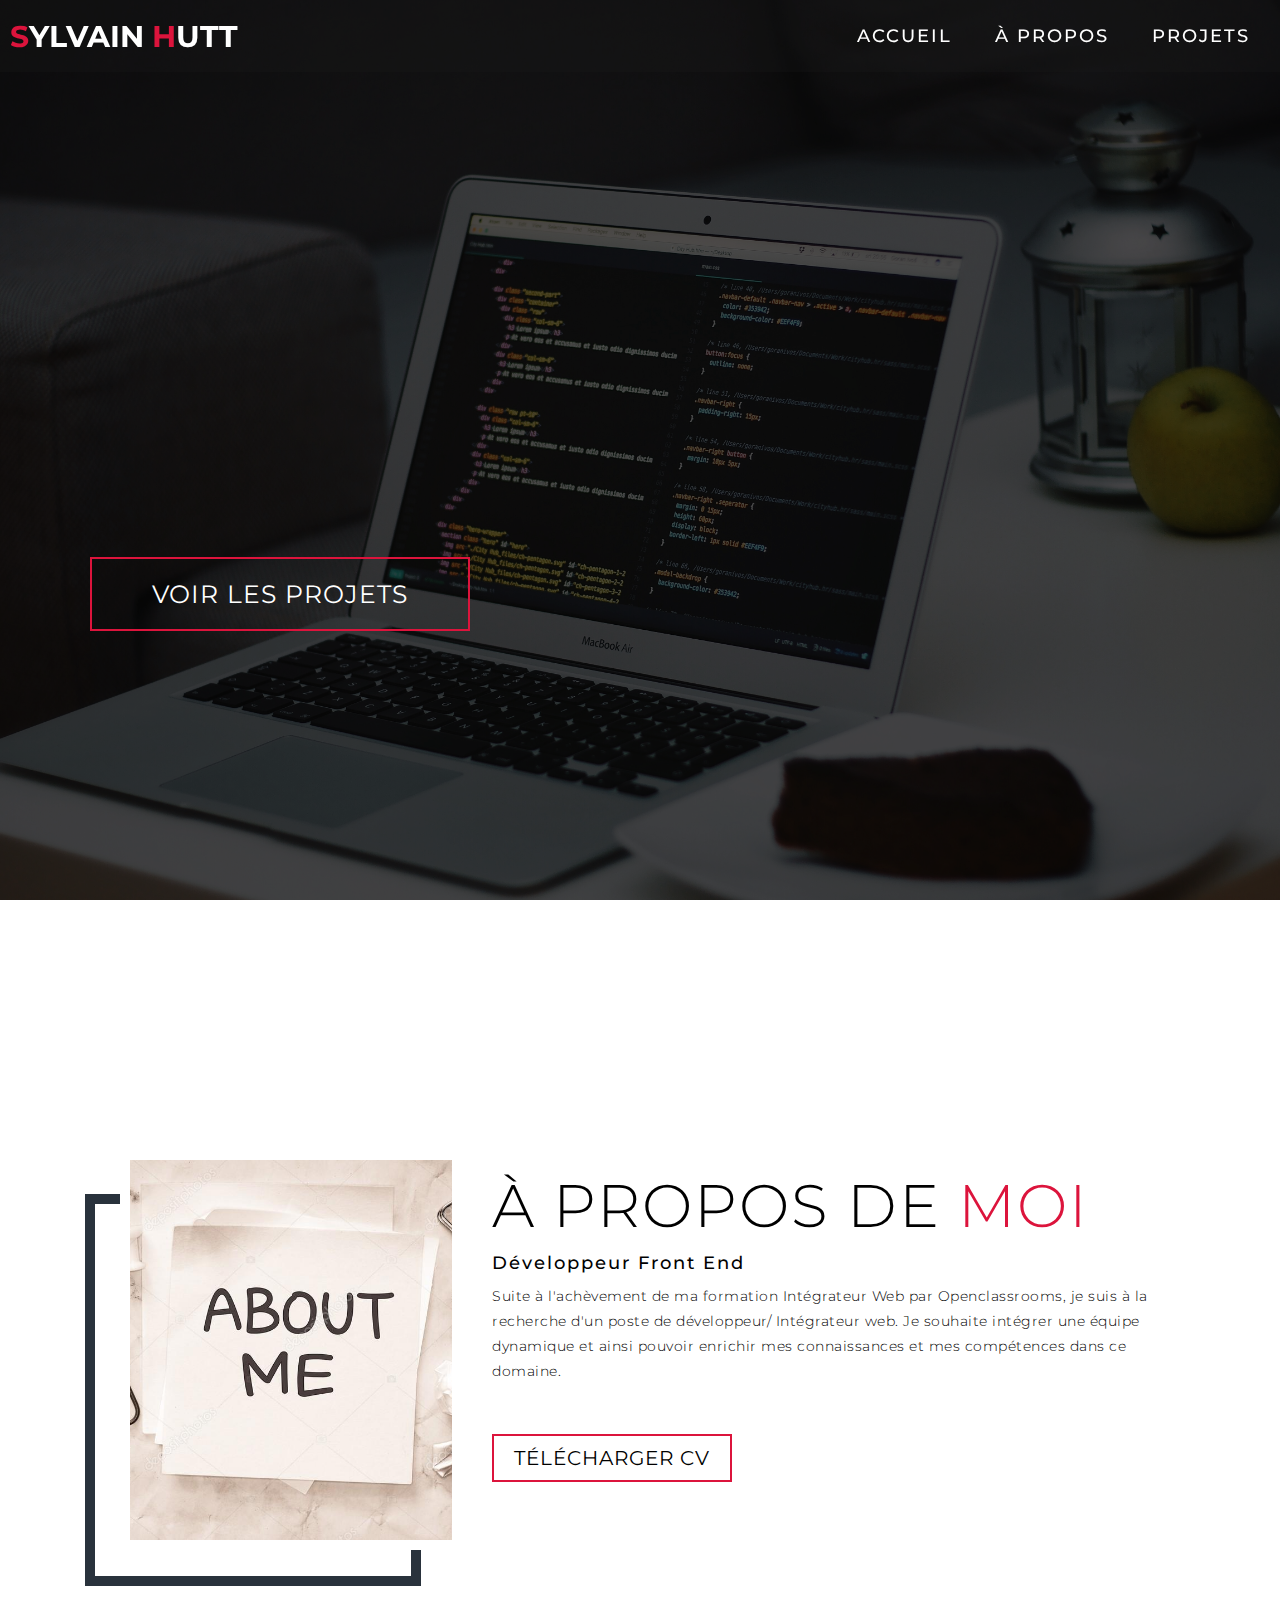
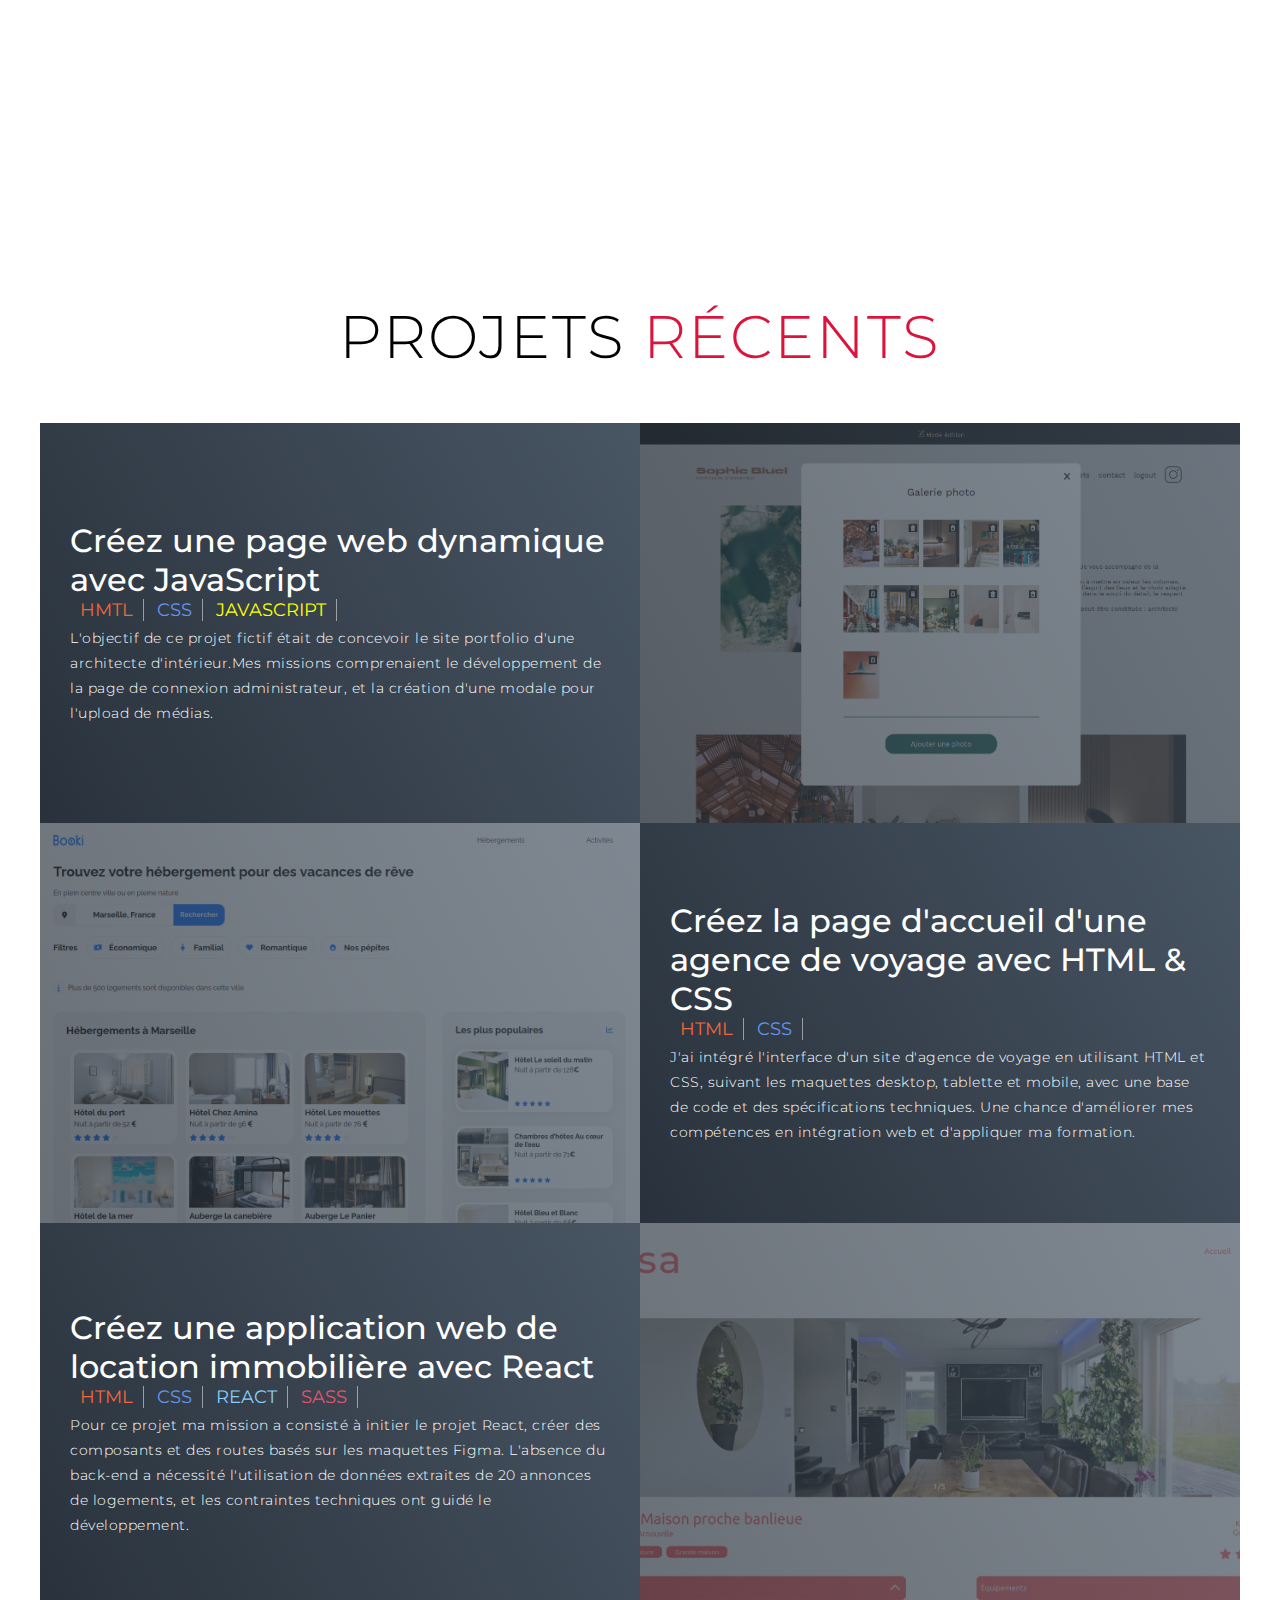
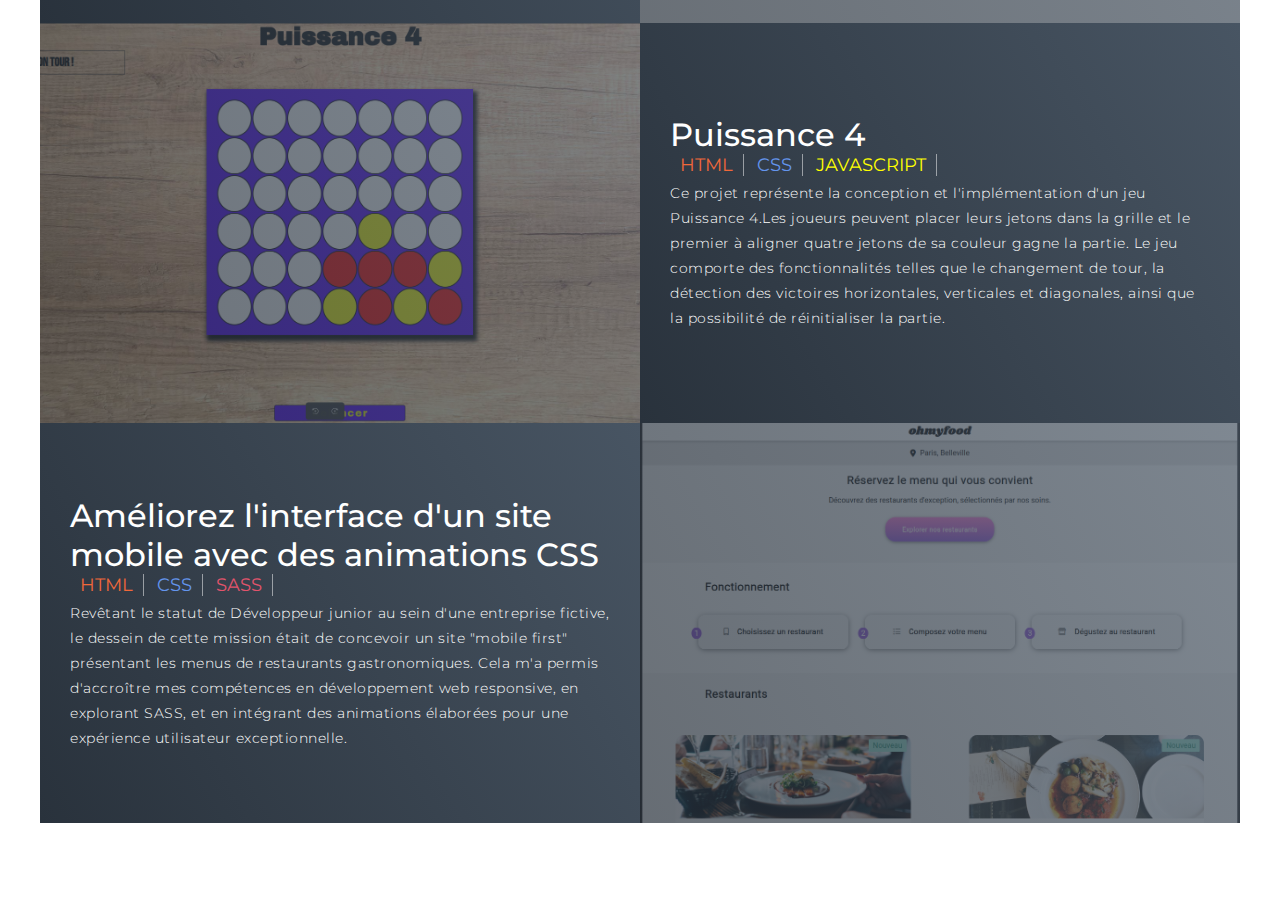
<file: index.html>
<!DOCTYPE html>
<html lang="en">

<head>
  <meta charset="UTF-8">
  <meta name="viewport" content="width=device-width, initial-scale=1.0">
  <link rel="stylesheet" href="style.css">
  <title>Portfolio</title>
</head>

<body>
  <!-- Header -->
  <section id="header">
    <div class="header container">
      <div class="nav-bar">
        <div class="brand">
          <a href="#hero">
            <h1><span>S</span>ylvain <span>H</span>UTT</h1>
          </a>
        </div>
        <div class="nav-list">
          <div class="hamburger">
            <div class="bar"></div>
          </div>
          <ul>
            <li><a href="#hero" data-after="Home">Accueil</a></li>
            <li><a href="#about" data-after="About">À propos</a></li>
            <li><a href="#projects" data-after="Projects">Projets</a></li>

          </ul>
        </div>
      </div>
    </div>
  </section>
  <!-- End Header -->


  <!-- Hero Section  -->
  <section id="hero">
    <div class="hero container">
      <div>
        <h1>Bienvenue <span></span></h1>
        <h1>Sur Mon <span></span></h1>
        <h1>Portfolio <span></span></h1>
        <a href="#projects" type="button" class="cta">Voir les Projets</a>
      </div>
    </div>
  </section>
  <!-- End Hero Section  -->

  <!-- About Section -->
  <section id="about">
    <div class="about container">
      <div class="col-left">
        <div class="about-img">
          <img src="./img/About-Me.jpg" alt="img">
        </div>
      </div>
      <div class="col-right">
        <h1 class="section-title">À propos de <span>moi</span></h1>
        <h2>Développeur Front End</h2>
        <p>Suite à l'achèvement de ma formation Intégrateur Web par Openclassrooms, je suis à la recherche d'un poste de
          développeur/ Intégrateur web. Je souhaite intégrer une équipe dynamique et ainsi pouvoir enrichir mes
          connaissances et mes compétences dans ce domaine.</p>
        <a href="./HUTTSYLVAINCV.pdf" download class="cta">Télécharger CV</a>
      </div>
    </div>
  </section>
  <!-- End About Section -->

  <!-- Projects Section -->
  <section id="projects">
    <div class="projects container">
      <div class="projects-header">
        <h1 class="section-title">Projets <span>Récents</span></h1>
      </div>
      <div class="all-projects">
        <div class="project-item">
          <div class="project-info">
            <a href="https://github.com/S93H/Projet6-Creez-une-page-web-dynamique-avec-JavaScript">
            <h1>Créez une page web dynamique avec JavaScript</h1>
            <div class="topic">
              <span class="html">HMTL</span>
              <span class="css">CSS</span>
              <span class="js">JAVASCRIPT</span>
            </div>
            <p> L'objectif de ce projet fictif était de concevoir le site portfolio d'une architecte
              d'intérieur.Mes missions comprenaient le développement de la page de connexion administrateur,
              et la création d'une modale pour l'upload de médias.</p>
           </a> 
          </div>
          <div class="project-img">
            <img src="./img/projet1bg.png" alt="img">
          </div>
        </div>
        <div class="project-item">
          <div class="project-info">
            <a href="https://github.com/S93H/Projet-3-Creez-la-page-d-accueil-d-une-agence-de-voyage-avec-HTML---CSS">
            <h1>Créez la page d'accueil d'une agence de voyage avec HTML & CSS</h1>
            <div class="topic"><span class="html">HTML</span>
              <span class="css">CSS</span>
            </div>
            <p>J'ai intégré l'interface d'un site d'agence de voyage en utilisant HTML et CSS, suivant les maquettes desktop, tablette et mobile, avec une base de code et des spécifications techniques. Une chance d'améliorer mes compétences en intégration web et d'appliquer ma formation.</p>
            </a>
          </div>
          <div class="project-img">
            <img src="./img/projet4bg.png" alt="img">
          </div>
        
        </div>
        <div class="project-item">
          <div class="project-info">
            <a href="https://github.com/S93H/Projet8-Creez-une-application-web-de-location-immobiliere-avec-React">
            <h1>Créez une application web de location immobilière avec React</h1>
            <div class="topic"><span class="html">HTML</span>
              <span class="css">CSS</span>
              <span class="react">REACT</span>
              <span class="sass">SASS</span>
            </div>
            <p>Pour ce projet ma mission a consisté à initier le projet React, créer des composants et des
              routes basés sur les maquettes Figma. L'absence du back-end a nécessité l'utilisation de données
              extraites de 20 annonces de logements, et les contraintes techniques ont guidé le développement.</p></a>
            
          </div>
          <div class="project-img">
            <img src="./img/projet3bg.png" alt="img">
          </div>
        </div>
        <div class="project-item">
          <div class="project-info">
            <a href="https://github.com/S93H/Public/tree/master/Projet%20Puissance%204">
            <h1>Puissance 4</h1>
            <div class="topic"><span class="html">HTML</span>
              <span class="css">CSS</span>
              <span class="js">JAVASCRIPT</span>
            </div>
            <p>Ce projet représente la conception et l'implémentation d'un jeu Puissance 4.Les joueurs peuvent
              placer leurs jetons dans la grille et le premier à aligner quatre jetons de sa couleur gagne la
              partie. Le jeu comporte des fonctionnalités telles que le changement de tour, la détection des
              victoires horizontales, verticales et diagonales, ainsi que la possibilité de réinitialiser la
              partie.</p></a>
            
          </div>
          <div class="project-img">
            <img src="./img/projet2bg.png" alt="img">
          </div>


        </div>
        <div class="project-item">
          <div class="project-info">
            <a href="https://github.com/S93H/Projet4-Ameliorez-l-interface-d-un-site-mobile-avec-des-animations-CSS">
            <h1>Améliorez l'interface d'un site mobile avec des animations CSS</h1>
            <div class="topic"><span class="html">HTML</span>
              <span class="css">CSS</span>
              <span class="sass">SASS</span>
            </div>
            <p>Revêtant le statut de Développeur junior au sein d'une entreprise fictive, le dessein de cette mission
              était de concevoir un site "mobile first" présentant les menus de restaurants gastronomiques. Cela m'a
              permis d'accroître mes compétences en développement web responsive, en explorant SASS, et en intégrant des
              animations élaborées pour une expérience utilisateur exceptionnelle.</p></a>
            
          </div>
          <div class="project-img p5">
            <img src="./img/projet5bg.png" alt="img">
          </div>
        </div>
      </div>
    </div>
  </section>
  <!-- End Projects Section -->


  <script src="./app.js"></script>
</body>

</html>
</file>
<file: style.css>
@import 'https://fonts.googleapis.com/css?family=Montserrat:300, 400, 700&display=swap';
* {
	padding: 0;
	margin: 0;
	box-sizing: border-box;
}

html {
	font-size: 10px;
	font-family: 'Montserrat', sans-serif;
	scroll-behavior: smooth;
}
a {
	text-decoration: none;
}
.container {
	min-height: 100vh;
	width: 100%;
	display: flex;
	align-items: center;
	justify-content: center;
}
img {
	height: 100%;
	width: 100%;
	object-fit: cover;
}
p {
	color: black;
	font-size: 1.4rem;
	margin-top: 5px;
	line-height: 2.5rem;
	font-weight: 300;
	letter-spacing: 0.05rem;
}
.section-title {
	font-size: 4rem;
	font-weight: 300;
	color: black;
	margin-bottom: 10px;
	text-transform: uppercase;
	letter-spacing: 0.2rem;
	text-align: center;
}
.section-title span {
	color: crimson;
}

.cta {
	display: inline-block;
	padding: 10px 30px;
	color: white;
	background-color: transparent;
	border: 2px solid crimson;
	font-size: 2rem;
	text-transform: uppercase;
	letter-spacing: 0.1rem;
	margin-top: 30px;
	transition: 0.3s ease;
	transition-property: background-color, color;
}
.cta:hover {
	color: white;
	background-color: crimson;
}
.brand h1 {
	font-size: 3rem;
	text-transform: uppercase;
	color: white;
}
.brand h1 span {
	color: crimson;
}

/* Header section */
#header {
	position: fixed;
	z-index: 1000;
	left: 0;
	top: 0;
	width: 100vw;
	height: auto;
}
#header .header {
	min-height: 8vh;
	background-color: rgba(31, 30, 30, 0.24);
	transition: 0.3s ease background-color;
}
#header .nav-bar {
	display: flex;
	align-items: center;
	justify-content: space-between;
	width: 100%;
	height: 100%;
	max-width: 1300px;
	padding: 0 10px;
}
#header .nav-list ul {
	list-style: none;
	position: absolute;
	background-color: rgb(31, 30, 30);
	width: 100vw;
	height: 100vh;
	left: 100%;
	top: 0;
	display: flex;
	flex-direction: column;
	justify-content: center;
	align-items: center;
	z-index: 1;
	overflow-x: hidden;
	transition: 0.5s ease left;
}
#header .nav-list ul.active {
	left: 0%;
}
#header .nav-list ul a {
	font-size: 2.5rem;
	font-weight: 500;
	letter-spacing: 0.2rem;
	text-decoration: none;
	color: white;
	text-transform: uppercase;
	padding: 20px;
	display: block;
}
#header .nav-list ul a::after {
	content: attr(data-after);
	position: absolute;
	top: 50%;
	left: 50%;
	transform: translate(-50%, -50%) scale(0);
	color: rgba(240, 248, 255, 0.021);
	font-size: 13rem;
	letter-spacing: 50px;
	z-index: -1;
	transition: 0.3s ease letter-spacing;
}
#header .nav-list ul li:hover a::after {
	transform: translate(-50%, -50%) scale(1);
	letter-spacing: initial;
}
#header .nav-list ul li:hover a {
	color: crimson;
}
#header .hamburger {
	height: 60px;
	width: 60px;
	display: inline-block;
	border: 3px solid white;
	border-radius: 50%;
	position: relative;
	display: flex;
	align-items: center;
	justify-content: center;
	z-index: 100;
	cursor: pointer;
	transform: scale(0.8);
	margin-right: 20px;
}
#header .hamburger:after {
	position: absolute;
	content: '';
	height: 100%;
	width: 100%;
	border-radius: 50%;
	border: 3px solid white;
	animation: hamburger_puls 1s ease infinite;
}
#header .hamburger .bar {
	height: 2px;
	width: 30px;
	position: relative;
	background-color: white;
	z-index: -1;
}
#header .hamburger .bar::after,
#header .hamburger .bar::before {
	content: '';
	position: absolute;
	height: 100%;
	width: 100%;
	left: 0;
	background-color: white;
	transition: 0.3s ease;
	transition-property: top, bottom;
}
#header .hamburger .bar::after {
	top: 8px;
}
#header .hamburger .bar::before {
	bottom: 8px;
}
#header .hamburger.active .bar::before {
	bottom: 0;
}
#header .hamburger.active .bar::after {
	top: 0;
}
/* End Header section */

/* Hero Section */
#hero {
	background-image: url(./img/bg.jpg);
	background-size: cover;
	background-position: top center;
	position: relative;
	z-index: 1;
}
#hero::after {
	content: '';
	position: absolute;
	left: 0;
	top: 0;
	height: 100%;
	width: 100%;
	background-color: black;
	opacity: 0.7;
	z-index: -1;
}
#hero .hero {
	max-width: 1200px;
	margin: 0 auto;
	padding: 0 50px;
	justify-content: flex-start;
}
#hero h1 {
	display: block;
	width: fit-content;
	font-size: 4rem;
	position: relative;
	color: transparent;
	animation: text_reveal 0.5s ease forwards;
	animation-delay: 1s;
}
#hero h1:nth-child(1) {
	animation-delay: 1s;
}
#hero h1:nth-child(2) {
	animation-delay: 2s;
}
#hero h1:nth-child(3) {
	animation: text_reveal_name 0.5s ease forwards;
	animation-delay: 3s;
}
#hero h1 span {
	position: absolute;
	top: 0;
	left: 0;
	height: 100%;
	width: 0;
	background-color: crimson;
	animation: text_reveal_box 1s ease;
	animation-delay: 0.5s;
}
#hero h1:nth-child(1) span {
	animation-delay: 0.5s;
}
#hero h1:nth-child(2) span {
	animation-delay: 1.5s;
}
#hero h1:nth-child(3) span {
	animation-delay: 2.5s;
}

/* End Hero Section */


/* Projects section */
#projects .projects {
	flex-direction: column;
	max-width: 1200px;
	margin: 0 auto;
	padding: 100px 0;
}
#projects .projects-header h1 {
	margin-bottom: 50px;
}
#projects .all-projects {
	display: flex;
	align-items: center;
	justify-content: center;
	flex-direction: column;
}
#projects .project-item {
	display: flex;
	align-items: center;
	justify-content: center;
	flex-direction: column;
	width: 80%;
	margin: 20px auto;
	overflow: hidden;
	border-radius: 10px;
}
#projects .project-info {
	padding: 30px;
	flex-basis: 50%;
	height: 100%;
	display: flex;
	align-items: flex-start;
	justify-content: center;
	flex-direction: column;
	background-image: linear-gradient(60deg, #29323c 0%, #485563 100%);
	color: white;
	cursor: pointer;
}
#projects .project-info:hover {
	border: 2px solid white;
}
#projects .project-info a h1 {
	font-size: 3.2rem;
	font-weight: 500;
	color: white;
}
#projects .topic span{
    border-right: 1px solid rgba(255, 255, 255, 0.5);
	font-size: 1.8rem;
    padding: 0 10px;
    color: rgb(255, 255, 255);
}

#projects .topic .html {
    color: #f1683a;
}

#projects .topic .css {
    color: cornflowerblue;
}

#projects .topic .js {
    color: yellow;
}

#projects .topic .react {
    color: lightskyblue;
}

#projects .topic .sass {
    color: rgb(226, 84, 108);
}

#projects .project-info p {
	color: white;
}
#projects .project-img {
	flex-basis: 50%;
	height: 300px;
	overflow: hidden;
	position: relative;
}
#projects .project-img:after {
	content: '';
	position: absolute;
	left: 0;
	top: 0;
	height: 100%;
	width: 100%;
	background-image: linear-gradient(60deg, #29323c 0%, #485563 100%);
	opacity: 0.7;
}
#projects .project-img img {
	transition: 0.3s ease transform;
}
#projects .project-item:hover .project-img img {
	transform: scale(1.1);
}
/* End Projects section */

/* About Section */
#about .about {
	flex-direction: column-reverse;
	text-align: center;
	max-width: 1200px;
	margin: 0 auto;
	padding: 100px 20px;
}
#about .col-left {
	width: 250px;
	height: 360px;
}
#about .col-right {
	width: 100%;
}
#about .col-right h2 {
	font-size: 1.8rem;
	font-weight: 500;
	letter-spacing: 0.2rem;
	margin-bottom: 10px;
}
#about .col-right p {
	margin-bottom: 20px;
}
#about .col-right .cta {
	color: black;
	margin-bottom: 50px;
	padding: 10px 20px;
	font-size: 2rem;
}
#about .col-left .about-img {
	height: 100%;
	width: 100%;
	position: relative;
	border: 10px solid white;
}
#about .col-left .about-img::after {
	content: '';
	position: absolute;
	left: -33px;
	top: 19px;
	height: 98%;
	width: 98%;
	border: 7px solid crimson;
	z-index: -1;
}
/* End About Section */


/* Keyframes */
@keyframes hamburger_puls {
	0% {
		opacity: 1;
		transform: scale(1);
	}
	100% {
		opacity: 0;
		transform: scale(1.4);
	}
}
@keyframes text_reveal_box {
	50% {
		width: 100%;
		left: 0;
	}
	100% {
		width: 0;
		left: 100%;
	}
}
@keyframes text_reveal {
	100% {
		color: white;
	}
}
@keyframes text_reveal_name {
	100% {
		color: crimson;
		font-weight: 500;
	}
}
/* End Keyframes */

/* Media Query For Tablet */
@media only screen and (min-width: 768px) {
	.cta {
		font-size: 2.5rem;
		padding: 20px 60px;
	}
	h1.section-title {
		font-size: 6rem;
	}

	/* Hero */
	#hero h1 {
		font-size: 7rem;
	}
	/* End Hero */

	/* Project */
	#projects .project-item {
		flex-direction: row;
	}
	#projects .project-item:nth-child(even) {
		flex-direction: row-reverse;
	}
	#projects .project-item {
		height: 400px;
		margin: 0;
		width: 100%;
		border-radius: 0;
	}
	#projects .all-projects .project-info {
		height: 100%;
	}
	#projects .all-projects .project-img {
		height: 100%;
	}
	/* End Project */

	/* About */
	#about .about {
		flex-direction: row;
	}
	#about .col-left {
		width: 600px;
		height: 400px;
		padding-left: 60px;
	}
	#about .about .col-left .about-img::after {
		left: -45px;
		top: 34px;
		height: 98%;
		width: 98%;
		border: 10px solid #29323c;
	}
	#about .col-right {
		text-align: left;
		padding: 30px;
	}
	#about .col-right h1 {
		text-align: left;
	}
	/* End About */
}
/* End Media Query For Tablet */

/* Media Query For Desktop */
@media only screen and (min-width: 1200px) {
	/* header */
	#header .hamburger {
		display: none;
	}
	#header .nav-list ul {
		position: initial;
		display: block;
		height: auto;
		width: fit-content;
		background-color: transparent;
	}
	#header .nav-list ul li {
		display: inline-block;
	}
	#header .nav-list ul li a {
		font-size: 1.8rem;
	}
	#header .nav-list ul a:after {
		display: none;
	}
	/* End header */

	#services .service-bottom .service-item {
		flex-basis: 22%;
		margin: 1.5%;
	}
}
/* End  Media Query For Desktop */
</file>
